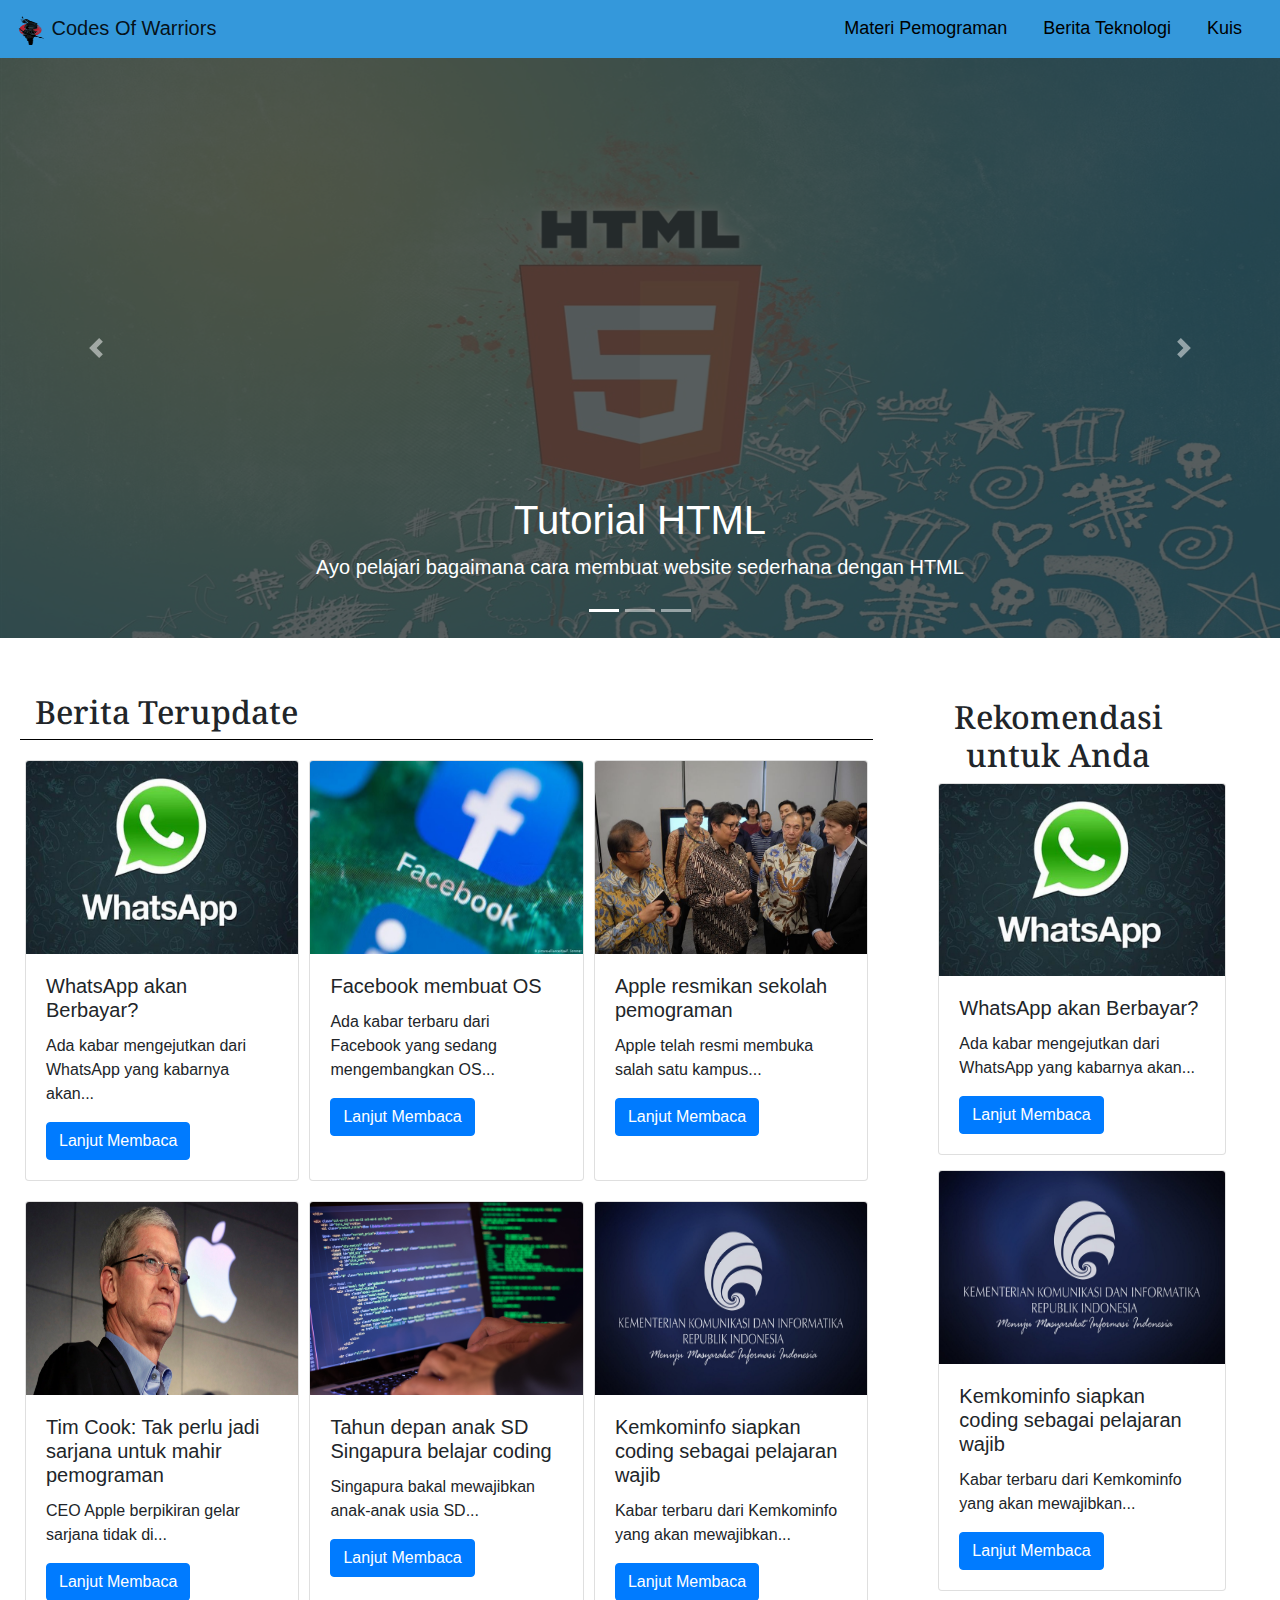
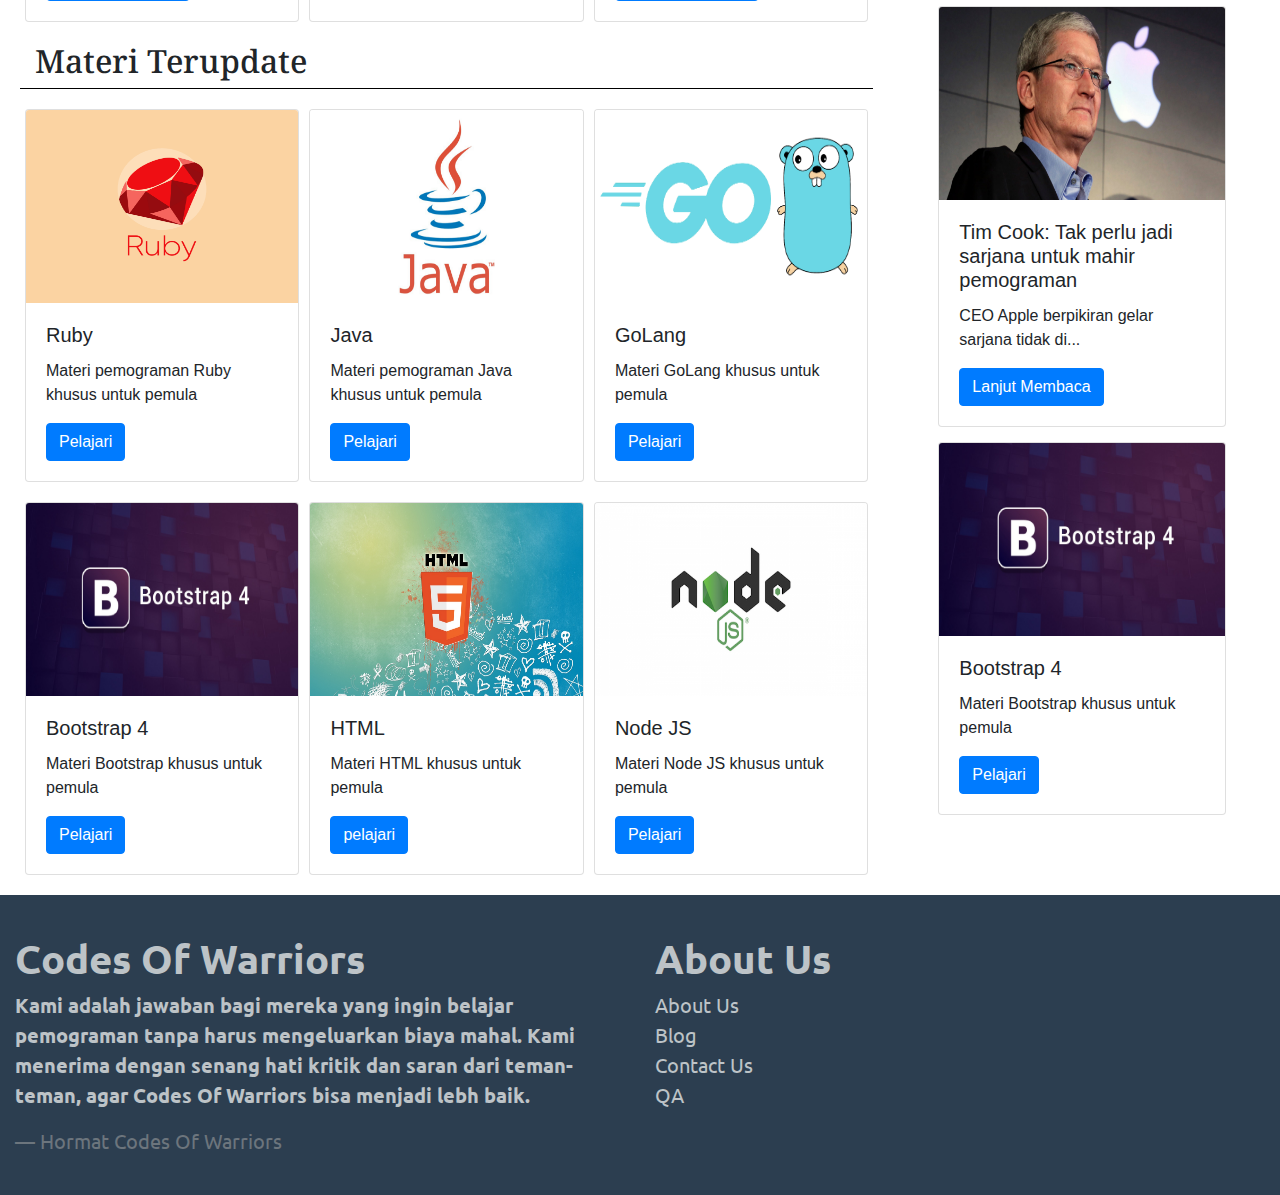
<file: home.html>
<!doctype html>
<html lang="en">

<head>
  <!-- Required meta tags -->
  <meta charset="utf-8">
  <meta name="viewport" content="width=device-width, initial-scale=1, shrink-to-fit=no">

  <!-- Bootstrap CSS -->
  <link rel="stylesheet" href="https://stackpath.bootstrapcdn.com/bootstrap/4.3.1/css/bootstrap.min.css" integrity="sha384-ggOyR0iXCbMQv3Xipma34MD+dH/1fQ784/j6cY/iJTQUOhcWr7x9JvoRxT2MZw1T" crossorigin="anonymous">
  <link rel="stylesheet" href="style_home.css">
  <link rel="icon" href="samurai.png" type="image/png">
  <link href="https://fonts.googleapis.com/css?family=Noto+Serif&display=swap" rel="stylesheet">
  <link href="https://fonts.googleapis.com/css?family=Ubuntu:400,700&display=swap" rel="stylesheet">
  <title>Home | Codes Of Warriors</title>
</head>

<body>
  <header class="menubar">
    <nav class="navbar navbar-expand-lg navbar-light">
      <a class="navbar-brand" href="home.html">
        <img src="samurai.png" alt="">
        Codes Of Warriors
      </a>
      <button class="navbar-toggler" type="button" data-toggle="collapse" data-target="#navbarSupportedContent" aria-controls="navbarSupportedContent" aria-expanded="false" aria-label="Toggle navigation">
        <span class="navbar-toggler-icon"></span>
      </button>

      <div class="collapse navbar-collapse" id="navbarSupportedContent">
        <ul class="navbar-nav mr-auto">
          <li class="nav-item dropdown">
            <a class="nav-link" href="#materi" id="navbarDropdown" role="button" data-toggle="dropdown" aria-haspopup="true" aria-expanded="false">
              Materi Pemograman
            </a>
          </li>
          <li class="nav-item dropdown">
            <a class="nav-link" href="#berita" id="navbarDropdown" role="button" data-toggle="dropdown" aria-haspopup="true" aria-expanded="false">
              Berita Teknologi
            </a>
          </li>
          <li class="nav-item dropdown">
            <a class="nav-link" href="#" id="navbarDropdown" role="button" data-toggle="dropdown" aria-haspopup="true" aria-expanded="false">
              Kuis
            </a>
          </li>
        </ul>
      </div>
    </nav>
  </header>

  <div class="carousel">
    <div class="bd-example">
      <div id="carouselExampleCaptions" class="carousel slide" data-ride="carousel">
        <ol class="carousel-indicators">
          <li data-target="#carouselExampleCaptions" data-slide-to="0" class="active"></li>
          <li data-target="#carouselExampleCaptions" data-slide-to="1"></li>
          <li data-target="#carouselExampleCaptions" data-slide-to="2"></li>
        </ol>
        <div class="carousel-inner">
          <div class="carousel-item active">
            <img src="HTML5-hypertext-markup-language-logo_1366x768.jpg" class="d-block w-100" alt="...">
            <div class="overlay">
              <div class="carousel-caption d-none d-md-block">
                <h2>Tutorial HTML</h2>
                <p>Ayo pelajari bagaimana cara membuat website sederhana dengan HTML</p>
              </div>
            </div>
          </div>
          <div class="carousel-item">
            <img src="wp2742433.jpg" class="d-block w-100" alt="...">
            <div class="overlay">
              <div class="carousel-caption d-none d-md-block">
                <h2>Tutorial CSS</h2>
                <p>Untuk mempercantik website, kamu membutuhkan tutorial ini</p>
              </div>
            </div>
          </div>
          <div class="carousel-item">
            <img src="1_pRis6DDZP8tKCa_eJG7s1w.jpeg" class="d-block w-100" alt="...">
            <div class="overlay">
              <div class="carousel-caption d-none d-md-block">
                <h2>Tutorial Bootstrap</h2>
                <p>Tutorial framework CSS untuk mempermudah kamu mempercantik website</p>
              </div>
            </div>
          </div>
        </div>
        <a class="carousel-control-prev" href="#carouselExampleCaptions" role="button" data-slide="prev">
          <span class="carousel-control-prev-icon" aria-hidden="true"></span>
          <span class="sr-only">Previous</span>
        </a>
        <a class="carousel-control-next" href="#carouselExampleCaptions" role="button" data-slide="next">
          <span class="carousel-control-next-icon" aria-hidden="true"></span>
          <span class="sr-only">Next</span>
        </a>
      </div>
    </div>
  </div>

  <main class="row">
    <section class="col-8">
      <div class="row">
        <header class="judul_kumpulan_artikel col-12" id="berita">
          <h2>Berita Terupdate</h2>
        </header>
        <section class="kumpulan_artikel col-12">
          <div class="row">
            <div class="col-4">
              <div class="card">
                <img src="1039478whatsapp-logo780x390.jpg" class="card-img-top" alt="...">
                <div class="card-body">
                  <h5 class="card-title">WhatsApp akan Berbayar?</h5>
                  <p class="card-text">Ada kabar mengejutkan dari WhatsApp yang kabarnya akan...</p>
                  <a href="#" class="btn btn-primary">Lanjut Membaca</a>
                </div>
              </div>
            </div>
            <div class="col-4">
              <div class="card">
                <img src="Facebook.jpeg" class="card-img-top" alt="...">
                <div class="card-body">
                  <h5 class="card-title">Facebook membuat OS</h5>
                  <p class="card-text">Ada kabar terbaru dari Facebook yang sedang mengembangkan OS...</p>
                  <a href="#" class="btn btn-primary">Lanjut Membaca</a>
                </div>
              </div>
            </div>
            <div class="col-4">
              <div class="card">
                <img src="387849127.jpg" class="card-img-top" alt="...">
                <div class="card-body">
                  <h5 class="card-title">Apple resmikan sekolah pemograman</h5>
                  <p class="card-text">Apple telah resmi membuka salah satu kampus...</p>
                  <a href="#" class="btn btn-primary">Lanjut Membaca</a>
                </div>
              </div>
            </div>
            <div class="col-4">
              <div class="card">
                <img src="tim-cook.jpg" class="card-img-top" alt="...">
                <div class="card-body">
                  <h5 class="card-title">Tim Cook: Tak perlu jadi sarjana untuk mahir pemograman</h5>
                  <p class="card-text">CEO Apple berpikiran gelar sarjana tidak di...</p>
                  <a href="#" class="btn btn-primary">Lanjut Membaca</a>
                </div>
              </div>
            </div>
            <div class="col-4">
              <div class="card">
                <img src="Programming code on computer.jpg" class="card-img-top" alt="...">
                <div class="card-body">
                  <h5 class="card-title">Tahun depan anak SD Singapura belajar coding</h5>
                  <p class="card-text">Singapura bakal mewajibkan anak-anak usia SD...</p>
                  <a href="#" class="btn btn-primary">Lanjut Membaca</a>
                </div>
              </div>
            </div>
            <div class="col-4">
              <div class="card">
                <img src="kominfo.jpg" class="card-img-top" alt="...">
                <div class="card-body">
                  <h5 class="card-title">Kemkominfo siapkan coding sebagai pelajaran wajib</h5>
                  <p class="card-text">Kabar terbaru dari Kemkominfo yang akan mewajibkan...</p>
                  <a href="#" class="btn btn-primary">Lanjut Membaca</a>
                </div>
              </div>
            </div>
          </div>
        </section>
      </div>
      <div class="row">
        <header class="judul_kumpulan_artikel col-12" id="materi">
          <h2>Materi Terupdate</h2>
        </header>
        <section class="kumpulan_artikel col-12">
          <div class="row">
            <div class="col-4">
              <div class="card">
                <img src="ruby-programming-language.png" class="card-img-top" alt="...">
                <div class="card-body">
                  <h5 class="card-title">Ruby</h5>
                  <p class="card-text">Materi pemograman Ruby khusus untuk pemula</p>
                  <a href="#" class="btn btn-primary">Pelajari</a>
                </div>
              </div>
            </div>
            <div class="col-4">
              <div class="card">
                <img src="1_2fpfv8Np1AGdmp2axA9rXQ.png" class="card-img-top" alt="...">
                <div class="card-body">
                  <h5 class="card-title">Java</h5>
                  <p class="card-text">Materi pemograman Java khusus untuk pemula</p>
                  <a href="#" class="btn btn-primary">Pelajari</a>
                </div>
              </div>
            </div>
            <div class="col-4">
              <div class="card">
                <img src="1_Ifpd_HtDiK9u6h68SZgNuA.png" class="card-img-top" alt="...">
                <div class="card-body">
                  <h5 class="card-title">GoLang</h5>
                  <p class="card-text">Materi GoLang khusus untuk pemula</p>
                  <a href="#" class="btn btn-primary">Pelajari</a>
                </div>
              </div>
            </div>
            <div class="col-4">
              <div class="card">
                <img src="1_pRis6DDZP8tKCa_eJG7s1w.jpeg" class="card-img-top" alt="...">
                <div class="card-body">
                  <h5 class="card-title">Bootstrap 4</h5>
                  <p class="card-text">Materi Bootstrap khusus untuk pemula</p>
                  <a href="#" class="btn btn-primary">Pelajari</a>
                </div>
              </div>
            </div>
            <div class="col-4">
              <div class="card">
                <img src="HTML5-hypertext-markup-language-logo_1366x768.jpg" class="card-img-top" alt="...">
                <div class="card-body">
                  <h5 class="card-title">HTML</h5>
                  <p class="card-text">Materi HTML khusus untuk pemula</p>
                  <a href="#" class="btn btn-primary">pelajari</a>
                </div>
              </div>
            </div>
            <div class="col-4">
              <div class="card">
                <img src="nodejs_logo_2016-image(700x350-crop).png" class="card-img-top" alt="...">
                <div class="card-body">
                  <h5 class="card-title">Node JS</h5>
                  <p class="card-text">Materi Node JS khusus untuk pemula</p>
                  <a href="#" class="btn btn-primary">Pelajari</a>
                </div>
              </div>
            </div>
          </div>
        </section>
      </div>
    </section>

    <aside class="col-3">
      <div class="row">
        <header class="col-12 judul_kumpulan_artikel">
          <h2>Rekomendasi untuk Anda</h2>
        </header>
      </div>
      <div class="row">
        <div class="col-12">
          <div class="card">
            <img src="1039478whatsapp-logo780x390.jpg" class="card-img-top" alt="...">
            <div class="card-body">
              <h5 class="card-title">WhatsApp akan Berbayar?</h5>
              <p class="card-text">Ada kabar mengejutkan dari WhatsApp yang kabarnya akan...</p>
              <a href="#" class="btn btn-primary">Lanjut Membaca</a>
            </div>
          </div>
        </div>
        <div class="col-12">
          <div class="card">
            <img src="kominfo.jpg" class="card-img-top" alt="...">
            <div class="card-body">
              <h5 class="card-title">Kemkominfo siapkan coding sebagai pelajaran wajib</h5>
              <p class="card-text">Kabar terbaru dari Kemkominfo yang akan mewajibkan...</p>
              <a href="#" class="btn btn-primary">Lanjut Membaca</a>
            </div>
          </div>
          <div class="card">
            <img src="tim-cook.jpg" class="card-img-top" alt="...">
            <div class="card-body">
              <h5 class="card-title">Tim Cook: Tak perlu jadi sarjana untuk mahir pemograman</h5>
              <p class="card-text">CEO Apple berpikiran gelar sarjana tidak di...</p>
              <a href="#" class="btn btn-primary">Lanjut Membaca</a>
            </div>
          </div>
          <div class="card">
            <img src="1_pRis6DDZP8tKCa_eJG7s1w.jpeg" class="card-img-top" alt="...">
            <div class="card-body">
              <h5 class="card-title">Bootstrap 4</h5>
              <p class="card-text">Materi Bootstrap khusus untuk pemula</p>
              <a href="#" class="btn btn-primary">Pelajari</a>
            </div>
          </div>
        </div>
      </div>
    </aside>
  </main>

  <footer class="container-fluid kontainer6">
    <div class="row">
      <div class="col-6">
        <h2>Codes Of Warriors</h2>
        <p>
          Kami adalah jawaban bagi mereka yang ingin belajar pemograman tanpa harus mengeluarkan biaya mahal.
          Kami menerima dengan senang hati kritik dan saran dari teman-teman, agar Codes Of Warriors bisa menjadi lebh baik.
        </p>
        <footer class="blockquote-footer">Hormat Codes Of Warriors</footer>
      </div>
      <div class="col-6">
        <h2>About Us</h2>
        <a href="#">About Us</a>
        <br>
        <a href="#">Blog</a>
        <br>
        <a href="#">Contact Us</a>
        <br>
        <a href="#">QA</a>
      </div>
    </div>
  </footer>

  <!-- Optional JavaScript -->
  <!-- jQuery first, then Popper.js, then Bootstrap JS -->
  <script src="https://code.jquery.com/jquery-3.3.1.slim.min.js" integrity="sha384-q8i/X+965DzO0rT7abK41JStQIAqVgRVzpbzo5smXKp4YfRvH+8abtTE1Pi6jizo" crossorigin="anonymous"></script>
  <script src="https://cdnjs.cloudflare.com/ajax/libs/popper.js/1.14.7/umd/popper.min.js" integrity="sha384-UO2eT0CpHqdSJQ6hJty5KVphtPhzWj9WO1clHTMGa3JDZwrnQq4sF86dIHNDz0W1" crossorigin="anonymous"></script>
  <script src="https://stackpath.bootstrapcdn.com/bootstrap/4.3.1/js/bootstrap.min.js" integrity="sha384-JjSmVgyd0p3pXB1rRibZUAYoIIy6OrQ6VrjIEaFf/nJGzIxFDsf4x0xIM+B07jRM" crossorigin="anonymous"></script>
</body>

</html>
</file>
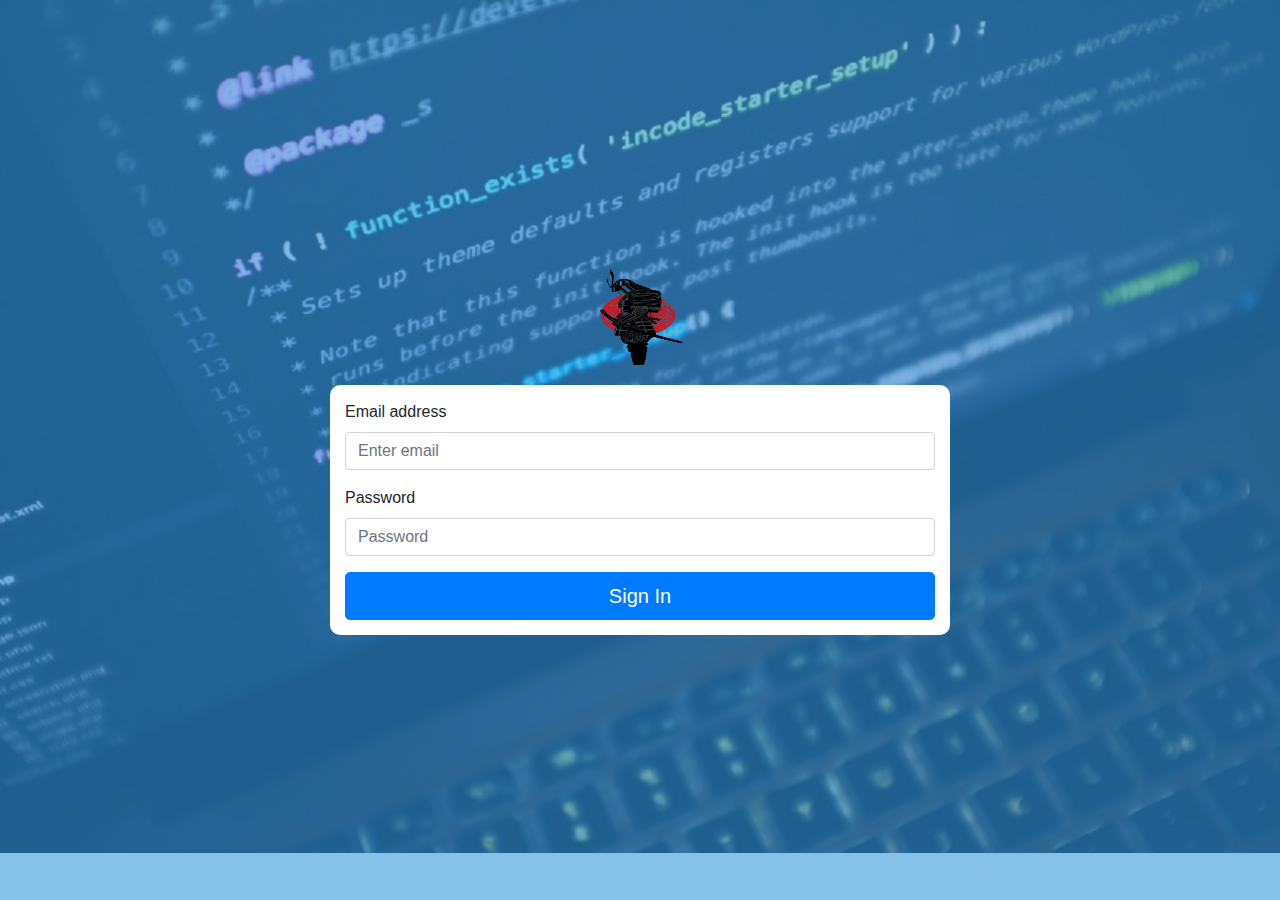
<file: sign_in.html>
<!DOCTYPE html>
<html lang="en" dir="ltr">

<head>
  <meta charset="utf-8">
  <!-- Bootstrap CSS -->
  <link rel="stylesheet" href="https://stackpath.bootstrapcdn.com/bootstrap/4.4.1/css/bootstrap.min.css" integrity="sha384-Vkoo8x4CGsO3+Hhxv8T/Q5PaXtkKtu6ug5TOeNV6gBiFeWPGFN9MuhOf23Q9Ifjh" crossorigin="anonymous">

  <link rel="stylesheet" href="style_sign_in.css">
  <link rel="icon" href="samurai.png" type="image/png">
  <title>Sign In | Codes Of Warriors</title>
</head>

<body>
  <div class="overlay">
    <div class="boxForm">
      <div class="imgBox">
        <img src="samurai.png" alt="" width="100px" height="100px">
      </div>
      <form class="" action="home.html" method="post">
        <div class="form-group">
          <label for="exampleInputEmail1">Email address</label>
          <input type="email" class="form-control" id="exampleInputEmail1" aria-describedby="emailHelp" placeholder="Enter email">
        </div>
        <div class="form-group">
          <label for="exampleInputPassword1">Password</label>
          <input type="password" class="form-control" id="exampleInputPassword1" placeholder="Password">
        </div>
        <input type="submit" name="" value="Sign In" class="btn btn-primary btn-lg btn-block">
      </form>
    </div>
  </div>
</body>
<!-- Optional JavaScript -->
<!-- jQuery first, then Popper.js, then Bootstrap JS -->
<script src="https://code.jquery.com/jquery-3.4.1.slim.min.js" integrity="sha384-J6qa4849blE2+poT4WnyKhv5vZF5SrPo0iEjwBvKU7imGFAV0wwj1yYfoRSJoZ+n" crossorigin="anonymous"></script>
<script src="https://cdn.jsdelivr.net/npm/popper.js@1.16.0/dist/umd/popper.min.js" integrity="sha384-Q6E9RHvbIyZFJoft+2mJbHaEWldlvI9IOYy5n3zV9zzTtmI3UksdQRVvoxMfooAo" crossorigin="anonymous"></script>
<script src="https://stackpath.bootstrapcdn.com/bootstrap/4.4.1/js/bootstrap.min.js" integrity="sha384-wfSDF2E50Y2D1uUdj0O3uMBJnjuUD4Ih7YwaYd1iqfktj0Uod8GCExl3Og8ifwB6" crossorigin="anonymous"></script>

</html>
</file>
<file: style_home.css>
/* menghilangkan efek overflow horizontal */
/* html, body {
  max-width: 100%;
  overflow-x: hidden;
} */
nav.navbar {
  background-color: #3498db;
}

header.menubar nav.navbar a.navbar-brand img {
  width: 30px;
  height: 30px;
}

nav.navbar ul.navbar-nav li.nav-item a.nav-link {
  font-size: 18px;
  color: black;
}

nav.navbar ul.navbar-nav li.nav-item a.nav-link:hover {
  color: white;
}

nav.navbar ul.navbar-nav.mr-auto {
  position: absolute;
  right: 20px;
}

nav.navbar div.collapse li.nav-item.dropdown {
  margin: 0 10px;
}


div.carousel div.carousel-item img {
  height: 580px;
}

div.carousel div.carousel-item {
  position: relative;
}

div.carousel div.overlay {
  position: absolute;
  top: 0;
  left: 0;
  width: 100%;
  height: 100%;
  background-color: rgba(45, 52, 54, 0.8);
}

div.carousel div.overlay h2 {
  font-size: 40px;
}

div.carousel div.overlay p {
  font-size: 20px;
}

main.row {
  margin: 20px 0;
}

main.row section.kumpulan_artikel div.row div.col-4 {
  display: flex;
  justify-content: center;
  padding: 20px 5px;
}

main.row header.judul_kumpulan_artikel {
  margin-top: 20px;
  font-family: 'Noto Serif', serif;
}

main.row section.kumpulan_artikel div.row {
  border-top: solid black 1px;
}

main.row section.col-8 {
  margin: 15px 0 0 20px;
}

main.row div.col-4 img {
  height: 192.88px;
}

main section.kumpulan_artikel div.card {
  margin-bottom: -20px;
}

aside.col-3 {
  margin-top: 20px;
}

aside.col-3 div.row {
  display: flex;
  justify-content: center;
  padding-left: 50px;
}

aside.col-3 div.col-12 div.card {
  width: 18rem;
}

aside.col-3 div.col-12 div.card img {
  height: 192.88px;
}

aside div.card {
  margin-bottom: 15px;
}

aside.col-3 header.judul_kumpulan_artikel {
  text-align: center;
}

footer.kontainer6 {
  background-color: #2c3e50;
  height: 300px;
  display: flex;
  align-items: center;
}

footer.kontainer6 div.row div.col-6 h2 {
  font-size: 40px;
  font-family: Ubuntu;
  font-weight: bolder;
  color: #bdc3c7;
}

footer.kontainer6 div.row div.col-6 p {
  font-size: 20px;
  font-family: Ubuntu;
  font-weight: bolder;
  color: #bdc3c7;
}

footer.kontainer6 div.row div.col-6 footer.blockquote-footer {
  font-size: 20px;
  font-family: Ubuntu;
}

footer.kontainer6 div.row div.col-6 a {
  text-decoration: none;
  font-size: 20px;
  color: #bdc3c7;
  font-family: Ubuntu;
}
</file>
<file: style_sign_in.css>
/* menghilangkan efek overflow horizontal */
html, body {
  max-width: 100%;
  overflow-x: hidden;
}
body {
  background: url("programming.jpg");
  background-repeat: no-repeat;
  background-size: cover;
}
div.overlay {
  background-color: rgba(52, 152, 219,0.6);
  position: absolute;
  width: 100%;
  height: 100%;
  display: flex;
  justify-content: center;
  align-items: center;
}
div.boxForm {
  width: 50%;
  border-radius: 10px;
  padding: 10px;
}
div.imgBox {
  position: relative;
  display: flex;
  justify-content: center;
  margin-bottom: 20px;
}
form {
  background-color: white;
  border-radius: 10px;
  padding: 15px;
}
</file>
